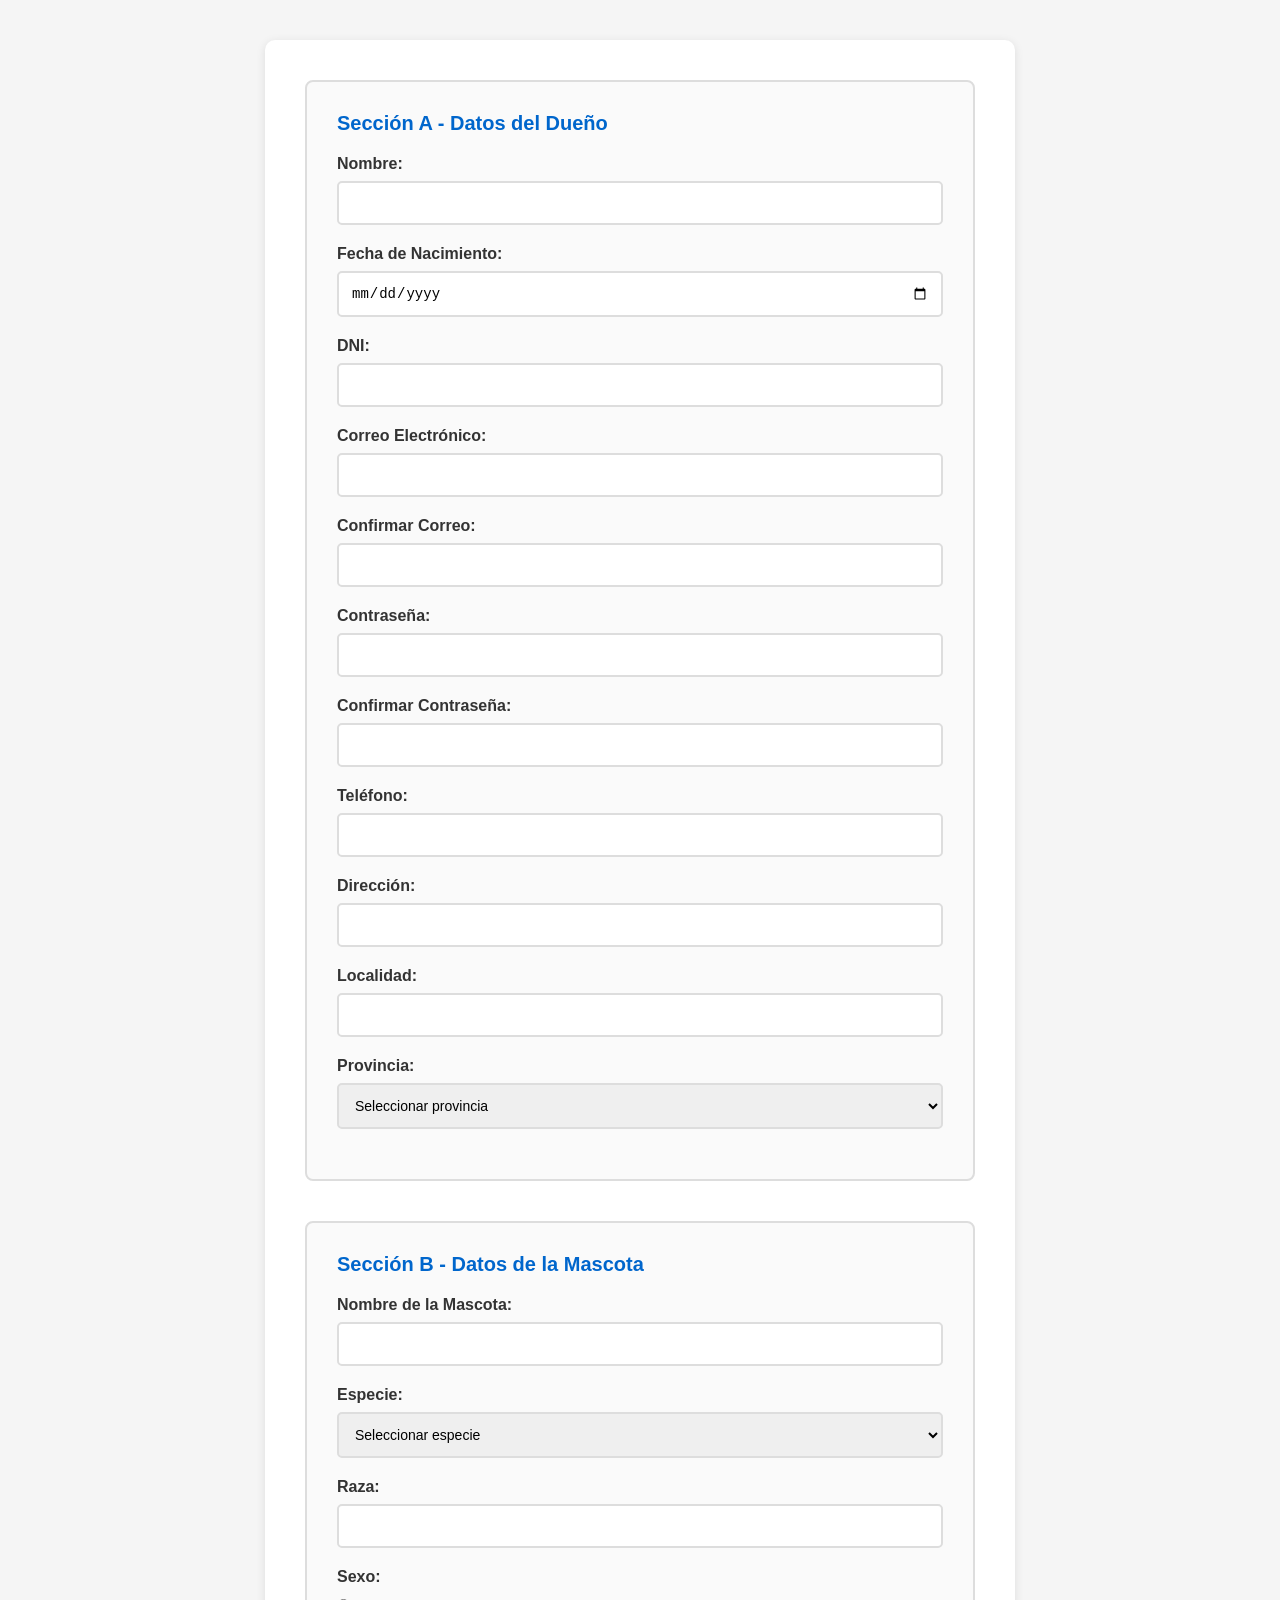
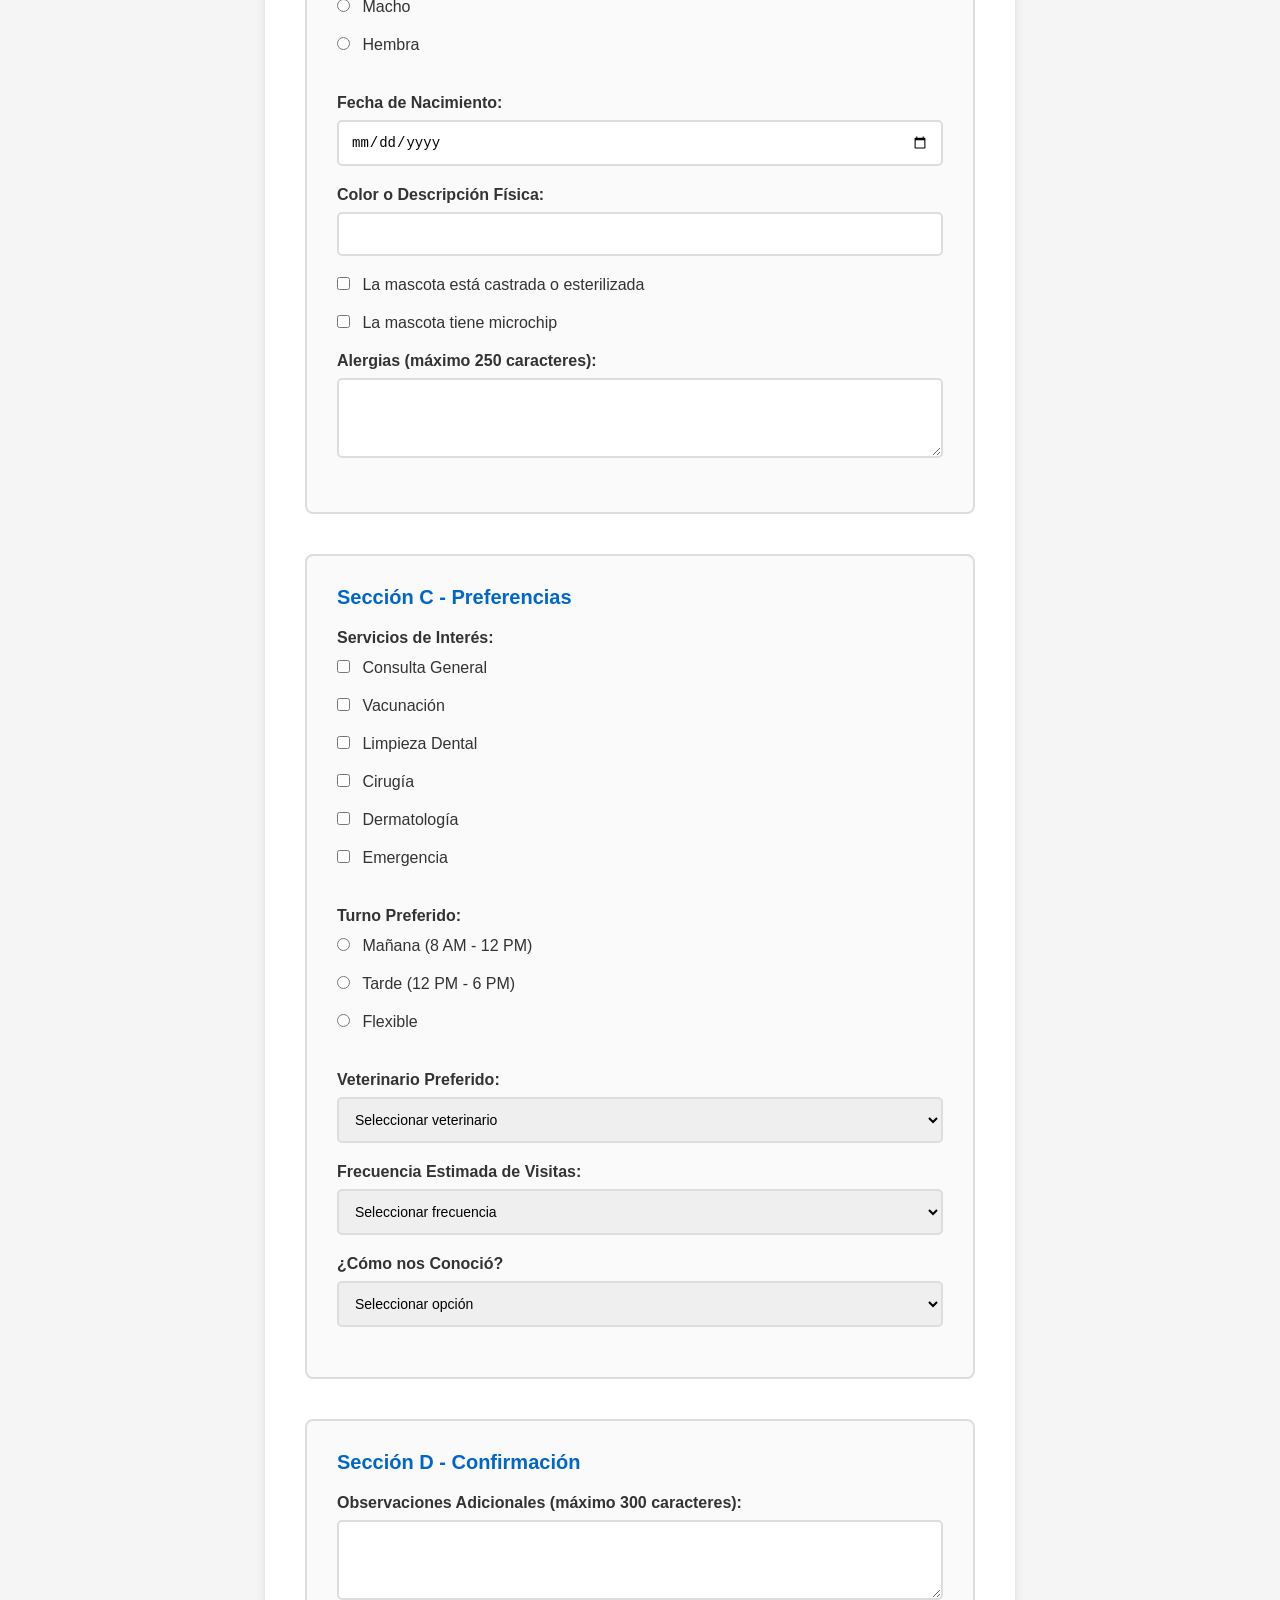
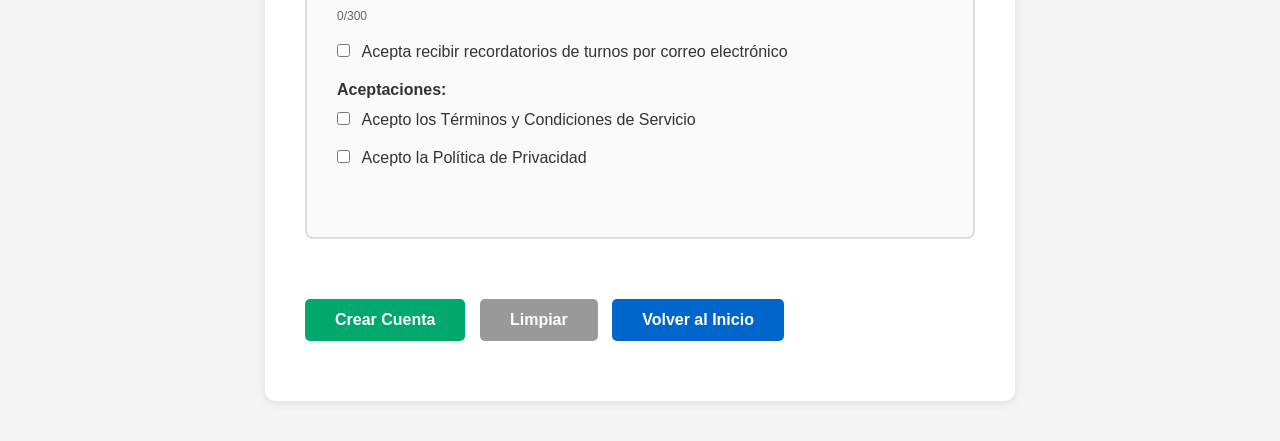
<file: registro.html>
<!DOCTYPE html>
<html lang="es">
<head>
    <meta charset="UTF-8">
    <meta name="viewport" content="width=device-width, initial-scale=1.0">
    <title>Registro - VetCare Clínica Veterinaria</title>
    <link rel="stylesheet" href="registro.css">
</head>
<body>
    <form method="POST" action="#" id="formulario-registro">
        
        <!-- SECCIÓN A: DATOS DEL DUEÑO -->
        <section>
            <h2>Sección A - Datos del Dueño</h2>
            
            <div>
                <label for="nombre-dueno">Nombre:</label>
                <input type="text" id="nombre-dueno" name="nombre-dueno" required>
            </div>

            <div>
                <label for="fecha-nacimiento">Fecha de Nacimiento:</label>
                <input type="date" id="fecha-nacimiento" name="fecha-nacimiento" required>
            </div>

            <div>
                <label for="dni">DNI:</label>
                <input type="text" id="dni" name="dni" required>
            </div>

            <div>
                <label for="correo">Correo Electrónico:</label>
                <input type="email" id="correo" name="correo" required>
            </div>

            <div>
                <label for="confirmar-correo">Confirmar Correo:</label>
                <input type="email" id="confirmar-correo" name="confirmar-correo" required>
            </div>

            <div>
                <label for="contrasena">Contraseña:</label>
                <input type="password" id="contrasena" name="contrasena" required>
            </div>

            <div>
                <label for="confirmar-contrasena">Confirmar Contraseña:</label>
                <input type="password" id="confirmar-contrasena" name="confirmar-contrasena" required>
            </div>

            <div>
                <label for="telefono">Teléfono:</label>
                <input type="tel" id="telefono" name="telefono" required>
            </div>

            <div>
                <label for="direccion">Dirección:</label>
                <input type="text" id="direccion" name="direccion" required>
            </div>

            <div>
                <label for="localidad">Localidad:</label>
                <input type="text" id="localidad" name="localidad" required>
            </div>

            <div>
                <label for="provincia">Provincia:</label>
                <select id="provincia" name="provincia" required>
                    <option value="">Seleccionar provincia</option>
                    <option value="buenos-aires">Buenos Aires</option>
                    <option value="catamarca">Catamarca</option>
                    <option value="chaco">Chaco</option>
                    <option value="chubut">Chubut</option>
                    <option value="cordoba">Córdoba</option>
                    <option value="corrientes">Corrientes</option>
                    <option value="entre-rios">Entre Ríos</option>
                    <option value="formosa">Formosa</option>
                    <option value="jujuy">Jujuy</option>
                    <option value="la-pampa">La Pampa</option>
                </select>
            </div>
        </section>

        <!-- SECCIÓN B: DATOS DE LA MASCOTA -->
        <section>
            <h2>Sección B - Datos de la Mascota</h2>
            
            <div>
                <label for="nombre-mascota">Nombre de la Mascota:</label>
                <input type="text" id="nombre-mascota" name="nombre-mascota" required>
            </div>

            <div>
                <label for="especie">Especie:</label>
                <select id="especie" name="especie" required>
                    <option value="">Seleccionar especie</option>
                    <option value="perro">Perro</option>
                    <option value="gato">Gato</option>
                    <option value="ave">Ave</option>
                    <option value="conejo">Conejo</option>
                    <option value="reptil">Reptil</option>
                    <option value="otro">Otro</option>
                </select>
            </div>

            <div>
                <label for="raza">Raza:</label>
                <input type="text" id="raza" name="raza" required>
            </div>

            <fieldset>
                <legend>Sexo:</legend>
                <div>
                    <input type="radio" id="sexo-macho" name="sexo" value="macho" required>
                    <label for="sexo-macho">Macho</label>
                </div>
                <div>
                    <input type="radio" id="sexo-hembra" name="sexo" value="hembra" required>
                    <label for="sexo-hembra">Hembra</label>
                </div>
            </fieldset>

            <div>
                <label for="fecha-nacimiento-mascota">Fecha de Nacimiento:</label>
                <input type="date" id="fecha-nacimiento-mascota" name="fecha-nacimiento-mascota" required>
            </div>

            <div>
                <label for="color">Color o Descripción Física:</label>
                <input type="text" id="color" name="color">
            </div>

            <div>
                <input type="checkbox" id="castrada" name="castrada">
                <label for="castrada">La mascota está castrada o esterilizada</label>
            </div>

            <div>
                <input type="checkbox" id="microchip" name="microchip">
                <label for="microchip">La mascota tiene microchip</label>
            </div>

            <div id="numero-chip-container" style="display:none;">
                <label for="numero-chip">Número de Microchip:</label>
                <input type="text" id="numero-chip" name="numero-chip">
            </div>

            <div id="otra-especie-container" style="display:none;">
                <label for="otra-especie">Especificar Otra Especie:</label>
                <input type="text" id="otra-especie" name="otra-especie">
            </div>

            <div>
                <label for="alergias">Alergias (máximo 250 caracteres):</label>
                <textarea id="alergias" name="alergias" maxlength="250"></textarea>
            </div>
        </section>

        <!-- SECCIÓN C: PREFERENCIAS -->
        <section>
            <h2>Sección C - Preferencias</h2>
            
            <fieldset>
                <legend>Servicios de Interés:</legend>
                <div>
                    <input type="checkbox" id="servicio-consulta" name="servicios" value="consulta-general">
                    <label for="servicio-consulta">Consulta General</label>
                </div>
                <div>
                    <input type="checkbox" id="servicio-vacuna" name="servicios" value="vacunacion">
                    <label for="servicio-vacuna">Vacunación</label>
                </div>
                <div>
                    <input type="checkbox" id="servicio-dental" name="servicios" value="limpieza-dental">
                    <label for="servicio-dental">Limpieza Dental</label>
                </div>
                <div>
                    <input type="checkbox" id="servicio-cirugia" name="servicios" value="cirugia">
                    <label for="servicio-cirugia">Cirugía</label>
                </div>
                <div>
                    <input type="checkbox" id="servicio-dermatologia" name="servicios" value="dermatologia">
                    <label for="servicio-dermatologia">Dermatología</label>
                </div>
                <div>
                    <input type="checkbox" id="servicio-emergencia" name="servicios" value="emergencia">
                    <label for="servicio-emergencia">Emergencia</label>
                </div>
            </fieldset>

            <fieldset>
                <legend>Turno Preferido:</legend>
                <div>
                    <input type="radio" id="turno-manana" name="turno-preferido" value="manana" required>
                    <label for="turno-manana">Mañana (8 AM - 12 PM)</label>
                </div>
                <div>
                    <input type="radio" id="turno-tarde" name="turno-preferido" value="tarde" required>
                    <label for="turno-tarde">Tarde (12 PM - 6 PM)</label>
                </div>
                <div>
                    <input type="radio" id="turno-flexible" name="turno-preferido" value="flexible" required>
                    <label for="turno-flexible">Flexible</label>
                </div>
            </fieldset>

            <div>
                <label for="veterinario">Veterinario Preferido:</label>
                <select id="veterinario" name="veterinario" required>
                    <option value="">Seleccionar veterinario</option>
                    <option value="carlos-mendez">Dr. Carlos Mendez</option>
                    <option value="sofia-garcia">Dra. Sofia Garcia</option>
                    <option value="juan-lopez">Dr. Juan Lopez</option>
                </select>
            </div>

            <div>
                <label for="frecuencia-visitas">Frecuencia Estimada de Visitas:</label>
                <select id="frecuencia-visitas" name="frecuencia-visitas" required>
                    <option value="">Seleccionar frecuencia</option>
                    <option value="primera-vez">Primera vez</option>
                    <option value="mensual">Mensual</option>
                    <option value="cada-3-meses">Cada 3 meses</option>
                    <option value="segun-necesidad">Según necesidad</option>
                </select>
            </div>

            <div>
                <label for="como-conocio">¿Cómo nos Conoció?</label>
                <select id="como-conocio" name="como-conocio" required>
                    <option value="">Seleccionar opción</option>
                    <option value="redes-sociales">Redes Sociales</option>
                    <option value="recomendacion">Recomendación</option>
                    <option value="busqueda-web">Búsqueda Web</option>
                    <option value="paso-local">Pasó por el Local</option>
                    <option value="otro">Otro</option>
                </select>
            </div>
        </section>

        <!-- SECCIÓN D: CONFIRMACIÓN -->
        <section>
            <h2>Sección D - Confirmación</h2>
            
            <div>
                <label for="observaciones">Observaciones Adicionales (máximo 300 caracteres):</label>
                <textarea id="observaciones" name="observaciones" maxlength="300"></textarea>
                <small id="contador-observaciones">0/300</small>
            </div>

            <div>
                <input type="checkbox" id="recordatorios" name="recordatorios">
                <label for="recordatorios">Acepta recibir recordatorios de turnos por correo electrónico</label>
            </div>

            <fieldset>
                <legend>Aceptaciones:</legend>
                <div>
                    <input type="checkbox" id="terminos" name="terminos" value="acepto" required>
                    <label for="terminos">Acepto los Términos y Condiciones de Servicio</label>
                </div>
                <div>
                    <input type="checkbox" id="privacidad" name="privacidad" value="acepto" required>
                    <label for="privacidad">Acepto la Política de Privacidad</label>
                </div>
            </fieldset>
        </section>

        <!-- BOTONES -->
        <div>
            <button type="submit">Crear Cuenta</button>
            <button type="reset">Limpiar</button>
            <button type="button" onclick="window.location.href='index.html'">Volver al Inicio</button>
        </div>
    </form>
</body>
</html>
</file>
<file: registro.css>
* {
    margin: 0;
    padding: 0;
    box-sizing: border-box;
}

:root {
    --primary-color: #0066cc;
    --secondary-color: #00a86b;
    --error-color: #ff6b6b;
    --success-color: #00a86b;
    --light-bg: #f5f5f5;
    --white: #ffffff;
}

body {
    font-family: 'Segoe UI', Tahoma, Geneva, Verdana, sans-serif;
    background-color: var(--light-bg);
    padding: 40px 20px;
}

#formulario-registro {
    max-width: 750px;
    margin: 0 auto;
    background-color: var(--white);
    padding: 40px;
    border-radius: 10px;
    box-shadow: 0 2px 10px rgba(0, 0, 0, 0.1);
}

section {
    margin-bottom: 40px;
    padding: 30px;
    border-radius: 8px;
    border: 2px solid #ddd;
    background-color: #fafafa;
}

section h2 {
    color: var(--primary-color);
    margin-bottom: 20px;
    font-size: 20px;
}

div {
    margin-bottom: 20px;
}

label {
    display: block;
    margin-bottom: 8px;
    font-weight: 600;
    color: #333;
}

input[type="text"],
input[type="email"],
input[type="password"],
input[type="tel"],
input[type="date"],
select,
textarea {
    width: 100%;
    padding: 12px;
    border: 2px solid #ddd;
    border-radius: 5px;
    font-size: 14px;
    transition: border-color 0.3s, box-shadow 0.3s;
}

input[type="text"]:focus,
input[type="email"]:focus,
input[type="password"]:focus,
input[type="tel"]:focus,
input[type="date"]:focus,
select:focus,
textarea:focus {
    outline: none;
    border-color: var(--primary-color);
    box-shadow: 0 0 5px rgba(0, 102, 204, 0.3);
}

textarea {
    resize: vertical;
    min-height: 80px;
}

small {
    display: block;
    margin-top: 5px;
    font-size: 12px;
    color: #666;
}

fieldset {
    border: none;
    padding: 0;
    margin-bottom: 20px;
}

legend {
    font-weight: 600;
    margin-bottom: 12px;
    color: #333;
}

input[type="radio"],
input[type="checkbox"] {
    margin-right: 8px;
    cursor: pointer;
}

input[type="radio"] + label,
input[type="checkbox"] + label {
    display: inline;
    font-weight: normal;
    margin-bottom: 0;
    cursor: pointer;
}

#numero-chip-container,
#otra-especie-container {
    display: none;
}

.campo-error {
    border-color: var(--error-color) !important;
}

.campo-ok {
    border-color: var(--success-color) !important;
}

button {
    padding: 12px 30px;
    margin-right: 10px;
    margin-top: 20px;
    border: none;
    border-radius: 5px;
    font-size: 16px;
    font-weight: 600;
    cursor: pointer;
    transition: background-color 0.3s;
}

button[type="submit"] {
    background-color: var(--secondary-color);
    color: var(--white);
}

button[type="submit"]:hover {
    background-color: #008c5a;
}

button[type="reset"] {
    background-color: #999;
    color: var(--white);
}

button[type="reset"]:hover {
    background-color: #777;
}

button[type="button"] {
    background-color: var(--primary-color);
    color: var(--white);
}

button[type="button"]:hover {
    background-color: #0052a3;
}

@media (max-width: 768px) {
    #formulario-registro {
        padding: 20px;
    }

    section {
        padding: 20px;
        margin-bottom: 30px;
    }

    button {
        display: block;
        width: 100%;
        margin-bottom: 10px;
    }
}
</file>
